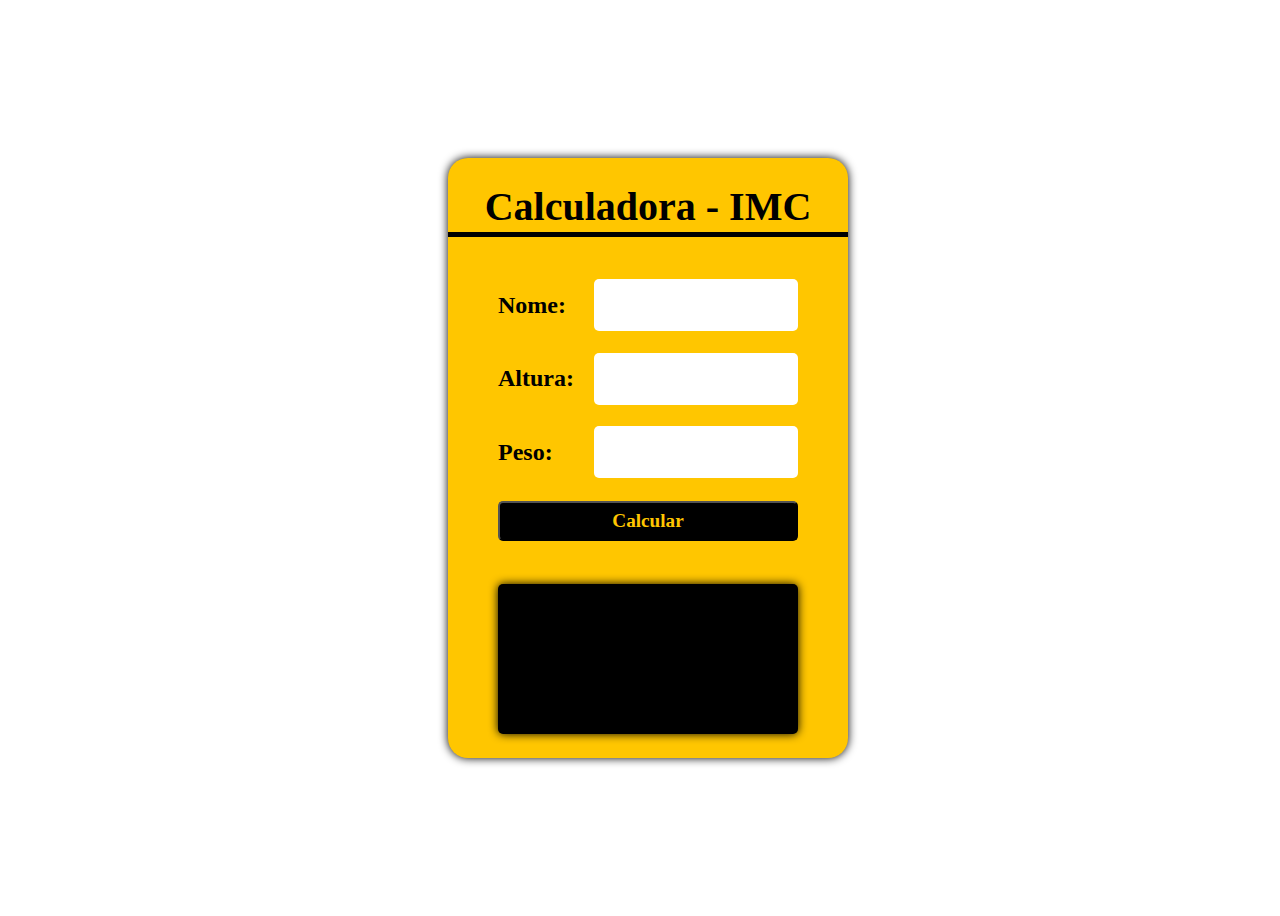
<file: Calculadora/index.html>
<!DOCTYPE html>
<html lang="en">
  <head>
    <meta charset="UTF-8">
    <meta name="viewport" content="width=device-width, initial-scale=1.0">
    <title>IMC</title>
    <link rel="stylesheet" href="style.css">
  </head>
  <body>
    <main>
      <div class="container">
        <div class="title"> Calculadora - IMC </div>
        <div class="input">
            <label>Nome:</label>
            <input type="text" id='nome'>
        </div>
        <div class="input">
            <label>Altura:</label>
            <input type="number" id='altura'>
        </div>
        <div class="input">
            <label>Peso:</label>
            <input type="number" id='peso'>
        </div>
        <button id='calcular'>Calcular</button>

        <div class="result" id='resultado'></div>
      </div>
    </main>
    <script src="./imc.js"></script>
  </body>
</html>
</file>
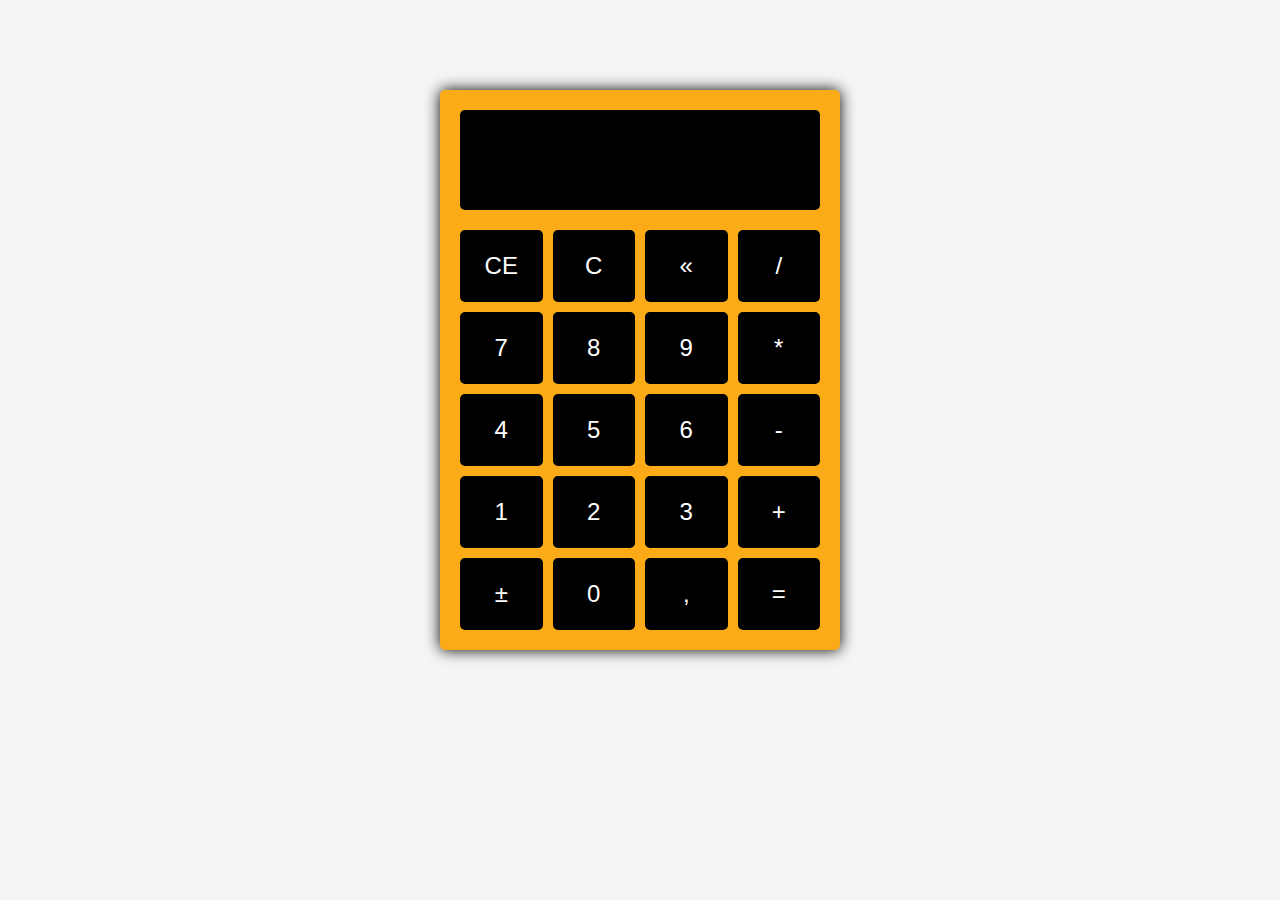
<file: CalculadoraTOTAL/index.html>
<!DOCTYPE html>
<html lang="en">
<head>
    <meta charset="UTF-8">
    <meta name="viewport" content="width=device-width, initial-scale=1.0">
    <link rel="stylesheet" href="style.css">
    <title>calculadora</title>
</head>
<body>
    <div class="calculator">
        <div class="display" id="display"></div>
        <div class="calculator-buttons">
            <button id="limparDisplay">CE</button>
            <button id="limparCalculo">C</button>
            <button id="backspace">«</button>
            <button id="operadorDividir">/</button>
            <button id="tecla7">7</button>
            <button id="tecla8">8</button>
            <button id="tecla9">9</button>
            <button id="operadorMultiplicar">*</button>
            <button id="tecla4">4</button>
            <button id="tecla5">5</button>
            <button id="tecla6">6</button>
            <button id="operadorSubtrair">-</button>
            <button id="tecla1">1</button>
            <button id="tecla2">2</button>
            <button id="tecla3">3</button>
            <button id="operadorAdicionar">+</button>
            <button id="inverter">±</button>
            <button id="tecla0">0</button>
            <button id="decimal">,</button>
            <button id="igual">=</button>
        </div>
    </div>
    <script src="calculadora.js"></script>
</body>
</html>
</file>
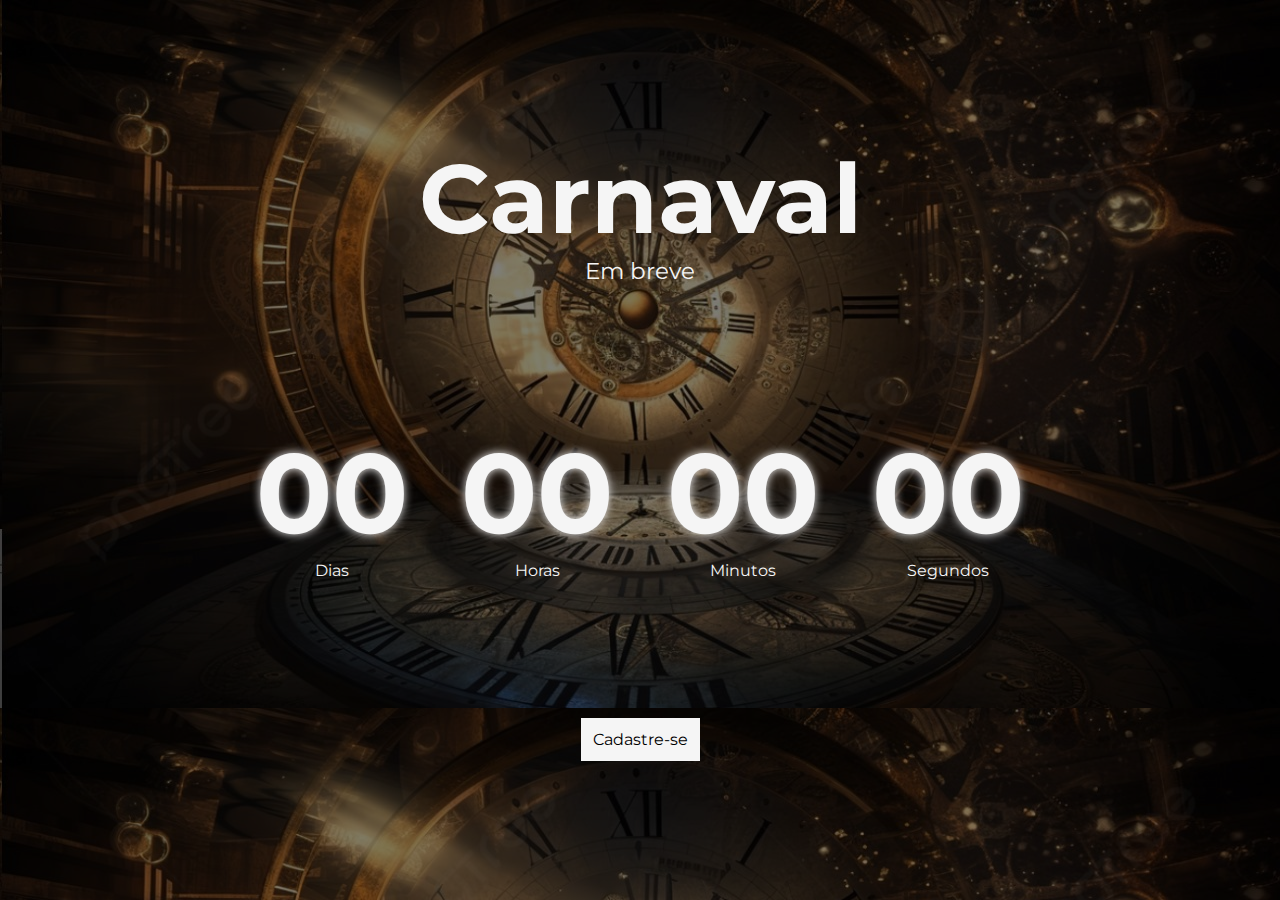
<file: CountDown/index.html>
<!DOCTYPE html>
<html lang="pt-br">
<head>
    <meta charset="UTF-8">
    <meta name="viewport" content="width=device-width, initial-scale=1.0">
    <link rel="stylesheet" href="style.css">
    <link href="https://fonts.googleapis.com/css2?family=Montserrat:wght@700&display=swap" rel="stylesheet">
    <title>Count Down</title>
</head>
<body>
    <div class="container">
        <div class='title'>
            <h1>Carnaval</h1>
            <p>Em breve</p>
        </div>

        <div class="countdown">
            <div >
                <h1 id="days">00</h1>
                <p>Dias</p>
            </div>
            <div>
                <h1 id="hours">00</h1>
                <p>Horas</p>
            </div>
            <div>
                <h1  id="minutes">00</h1>
                <p>Minutos</p>
            </div>
            <div>
                <h1 id="seconds">00</h1>
                <p>Segundos</p>
            </div>
        </div>

        <div class='button'>
            <p>Cadastre-se</p>
        </div>
    </div>

    <script src="./main.js"></script>
</body>
</html>
</file>
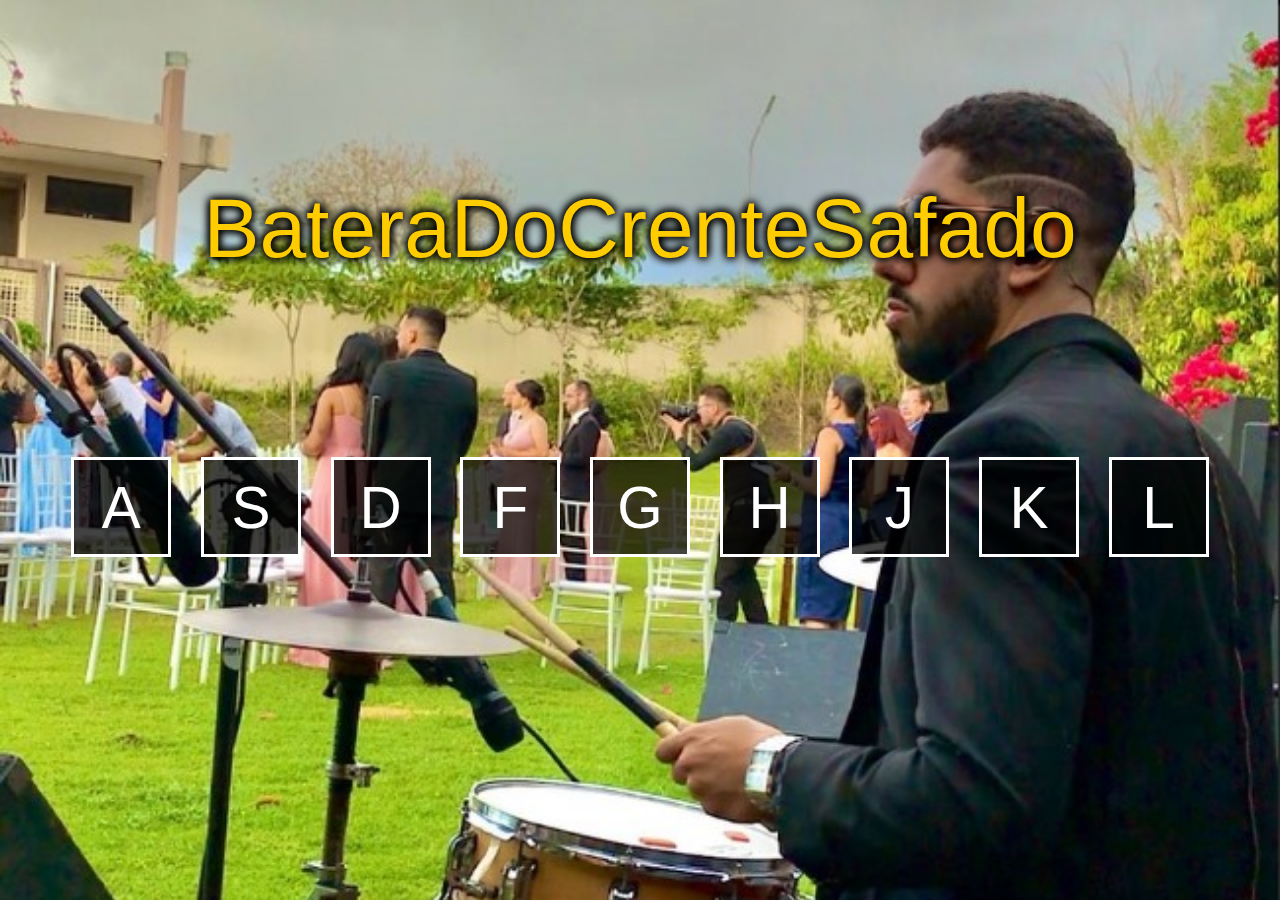
<file: DrumKit/index.html>
<!DOCTYPE html>
<html lang="en">
<head>
    <meta charset="UTF-8">
    <meta name="viewport" content="width=device-width, initial-scale=1.0">
    <link rel="stylesheet" href="style.css">
    <title>DRUMWEB</title>
</head>
<body>
    <main>
        <div class="title">BateraDoCrenteSafado</div>
        <div class="container" id="container"></div>
        <script src="./index.js"></script>
    </main>
</body>
</html>
</file>
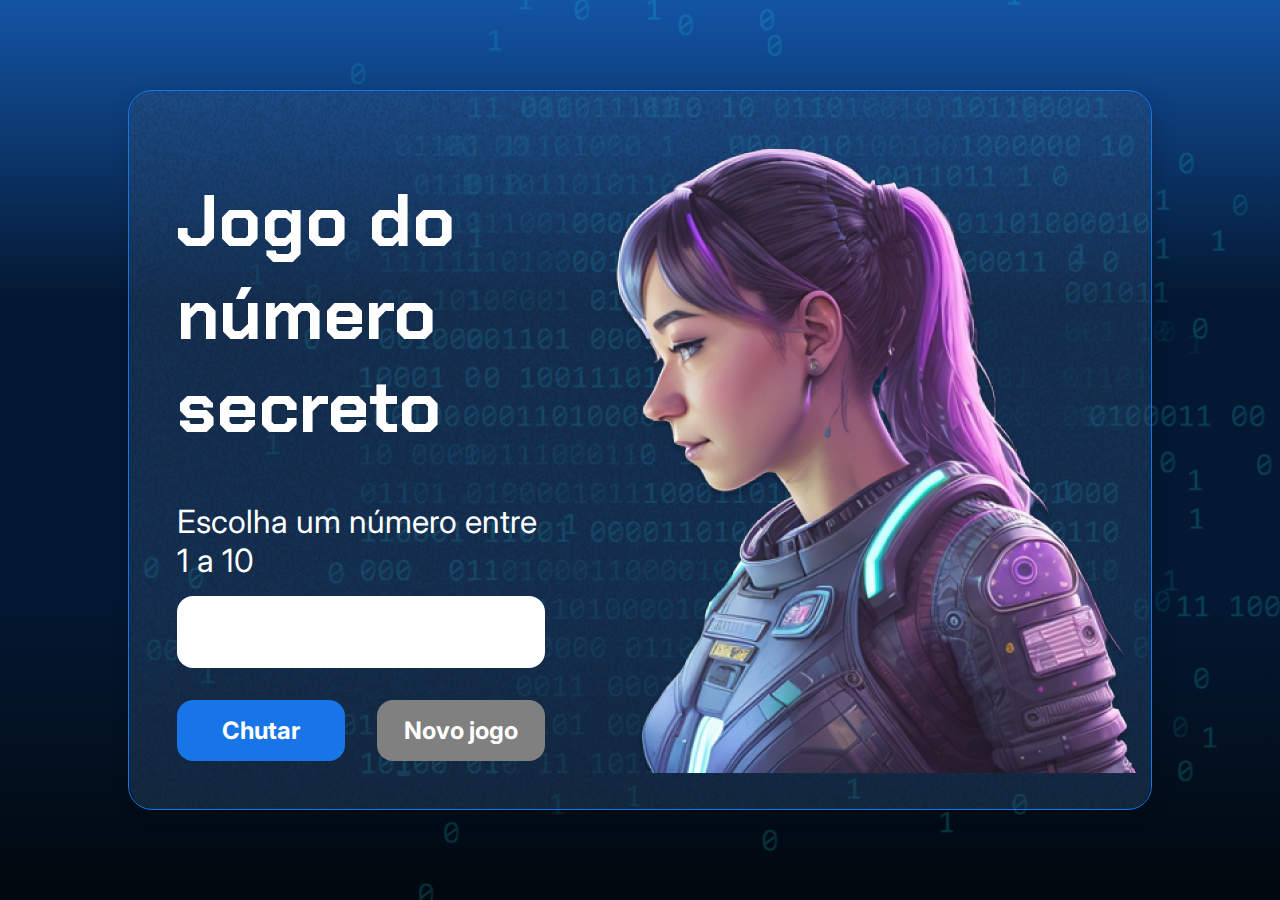
<file: projetoInicialLogicaDeProgramação/index.html>
<!DOCTYPE html>
<html lang="pt-br">

<head>
    <meta charset="UTF-8">
    <meta name="viewport" content="width=device-width, initial-scale=1.0">
    <script src="https://code.responsivevoice.org/responsivevoice.js"></script>
    <link rel="preconnect" href="https://fonts.googleapis.com">
    <link rel="preconnect" href="https://fonts.gstatic.com" crossorigin>
    <link href="https://fonts.googleapis.com/css2?family=Chakra+Petch:wght@700&family=Inter:wght@400;700&display=swap"
        rel="stylesheet">
    <link rel="stylesheet" href="style.css">
    <title>JS Game</title>
</head>

<body>

    <div class="container">
        <div class="container__conteudo">
            <div class="container__informacoes">
                <div class="container__texto">
                    <h1>Adivinhe o <span class="container__texto-azul">numero secreto</span></h1>
                    <p class="texto__paragrafo">Escolha um número entre 1 a 10</p>
                </div>
                <input type="number" min="1" max="10" class="container__input">
                <div class="chute container__botoes">
                    <button onclick="verificarChute()" class="container__botao">Chutar</button>
                    <button onclick="reiniciarJogo()" id="reiniciar" class="container__botao" disabled>Novo jogo</button>
                </div>
            </div>
            <img src="./img/ia.png" alt="Uma pessoa olhando para a esquerda" class="container__imagem-pessoa" />
        </div>
    </div>




    <script src="app.js" defer></script>
</body>

</html>
</file>
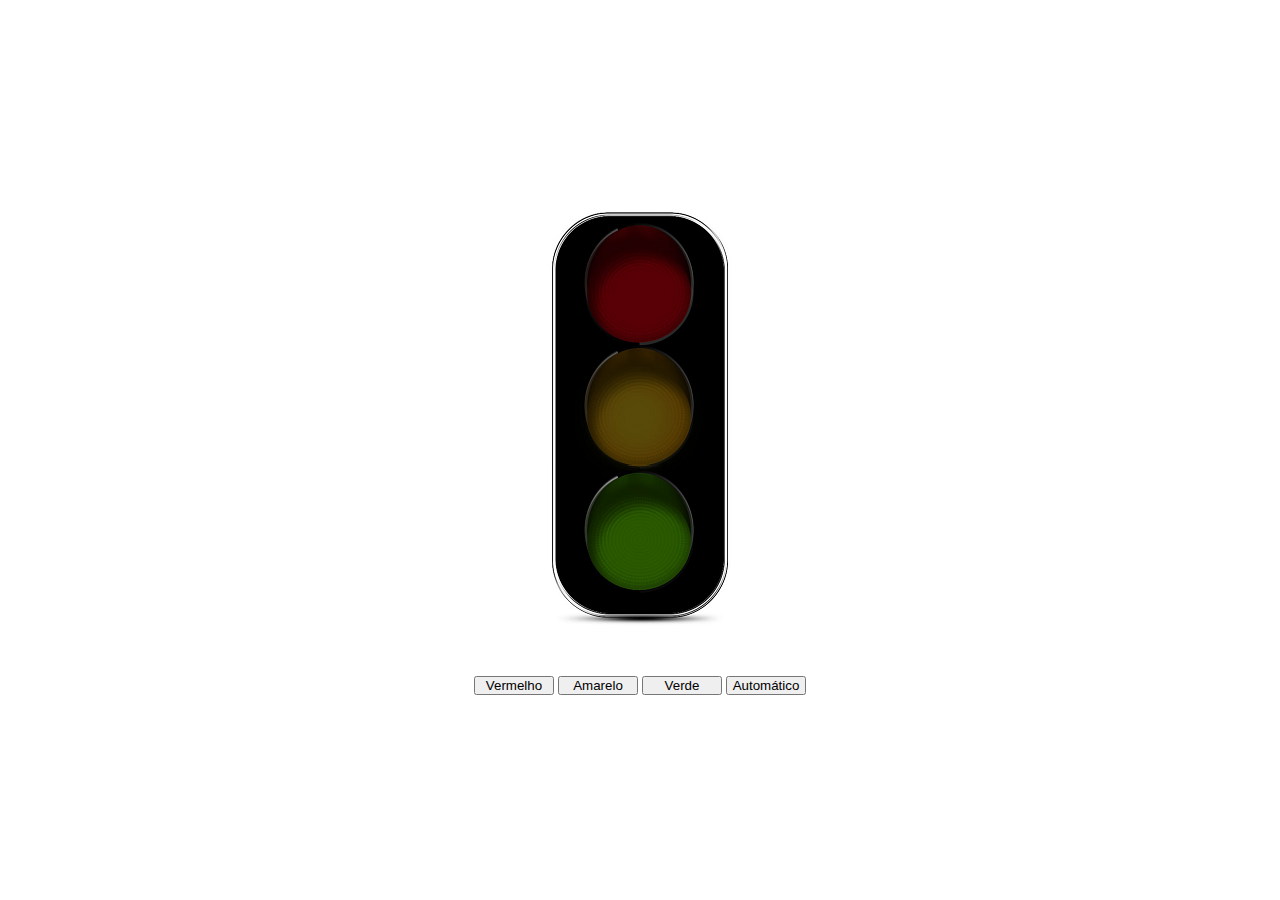
<file: Semaforo/index.html>
<!DOCTYPE html>
<html lang="pt-br">
<head>
    <meta charset="UTF-8">
    <meta name="viewport" content="width=device-width, initial-scale=1.0">
    <title>Semáforo</title>
    <link rel="stylesheet" href="style.css">
</head>
<body>
    <main>
        <div>
            <img src="./img/desligado.png" id='img' >
        </div>
        <div id='buttons'>
            <button id='red' class="button" >Vermelho</button>
            <button id='yellow' class="button" >Amarelo</button>
            <button id='green' class="button" >Verde</button>
            <button name='teste' id='automatic' class="button" >Automático</button>
        </div>
    </main>

    <script src="./semaforo.js"></script>
</body>
</html>
</file>
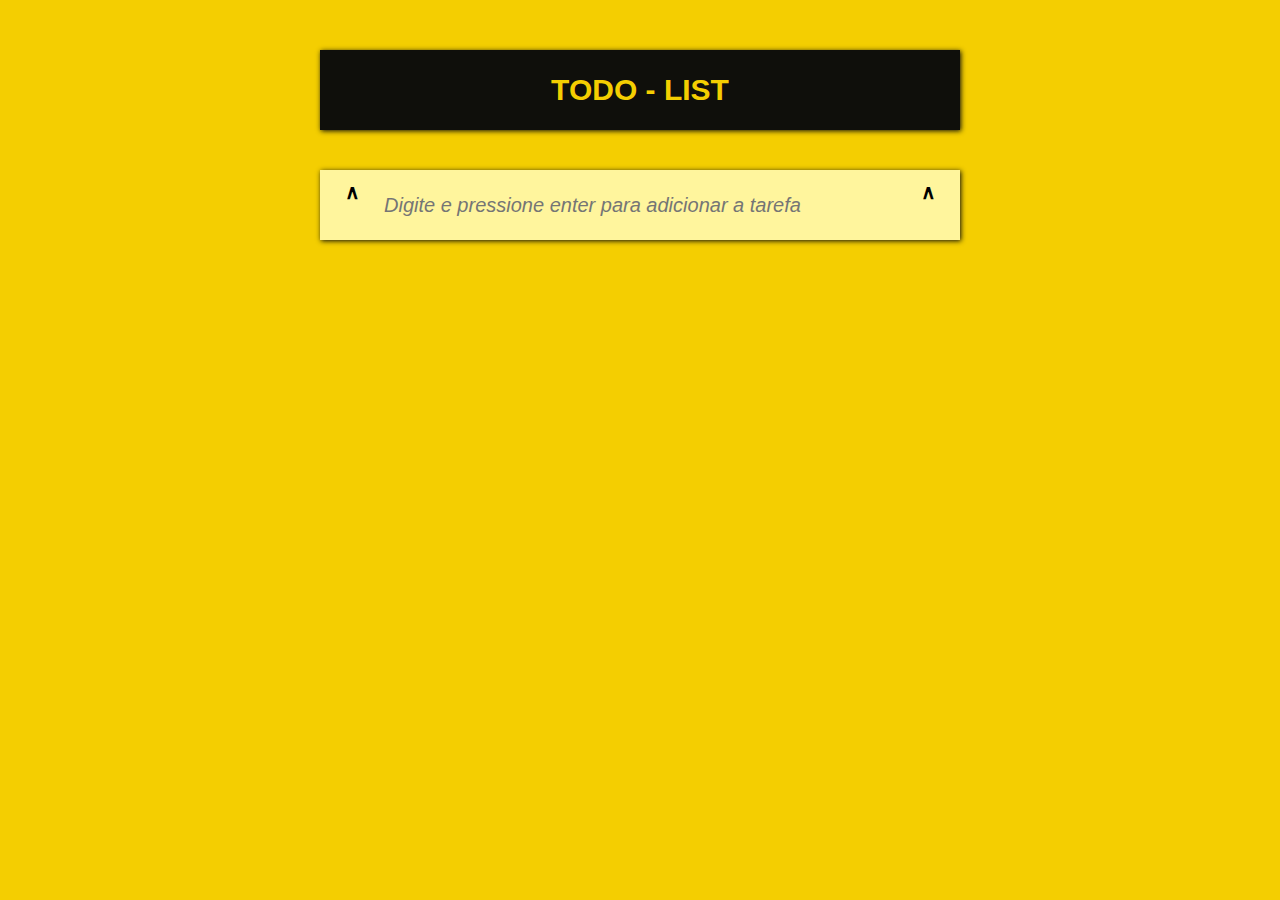
<file: ToDoLista/index.html>
<!DOCTYPE html>
<html lang="pt-br">
<head>
    <meta charset="UTF-8">
    <meta name="viewport" content="width=device-width, initial-scale=1.0">
    <link rel="stylesheet" href="style.css">
    <title>todo-list</title>
</head>
<body>
    <div class="todo">
        <div class="todo__title">
            TODO - LIST
        </div>

        <div class="todo__list" id='todoList'>

        </div>

        <div class="todo__new-item" id="newItem">
            <div>&and;</div>
            <input type="text" placeholder="Digite e pressione enter para adicionar a tarefa">
            <div>&and;</div>
        </div>
    </div>
    <script src="app.js"></script>
</body>
</html>
</file>
<file: Calculadora/style.css>
main{
  display: flex;
  width: 100vw;
  height: 100vh;
  justify-content: center;
  align-items: center;

}

.container{
  display: flex;
  flex-direction: column;
  background: rgb(255,198,0);
  width: 400px;
  height: 600px;
  align-items: center;
  justify-content: space-evenly;
  border-radius: 20px;
  box-shadow: 0 0 10px black;
}

.title{
  display: flex;
  justify-content: center;
  align-items: center;
  width: 100%;
  height: 50px;
  font: bold 2.5rem serif;
  border-bottom: solid 5px black;
  margin-bottom: 20px;
}

.input {
  display: flex;
  width: 300px;
  height: 50px;
  justify-content: space-between;
  align-items: center;
}
.input input {
  width: 200px;
  height: 50px;
  border-radius: 5px;
  border:none;
  outline: 0;
  font: bold 1.5rem serif;
  text-align: center;
}

.input label {
  font: bold 1.5rem serif;
}

button{
  width: 300px;
  height: 40px;
  font: bold 1.2rem serif;
  background: #000;
  color: rgb(255,198,0);
  outline: none;
  border-radius: 5px;
  cursor: pointer;
}

.result{
  display: flex;
  margin-top: 20px;
  align-items: center;
  width: 300px;
  height: 150px;
  border-radius: 5px;
  font: italic 1.5rem serif;
  box-shadow: 0px 0px 10px black;
  background: #000;
  color: rgb(255,198,0);
  padding: 20px;
  box-sizing: border-box;
  user-select: none;
}
</file>
<file: CalculadoraTOTAL/style.css>
* {
    margin: 0;
    padding: 0;
    box-sizing: border-box;
}

body{
    background-color: whitesmoke;
    padding: 90px 0;
}

.calculator {
    width: 400px;
    margin: 0 auto;
    background-color: #FBAB18;
    padding: 20px;
    border-radius: 5px;
    box-shadow: 0 0 15px black;
}

.display{
    display: flex;
    justify-content: flex-end;
    width: 100%;
    height: 100px;
    margin-bottom: 20px;
    padding: 15px;
    background-color: black;
    color: white;
    font: normal 4rem serif;
    overflow: hidden;
    border-radius: 5px;
}

.calculator-buttons{
    display: grid;
    grid-template-columns: 1fr 1fr 1fr 1fr;
    grid-gap: 10px;
}

.calculator button{
    background-color: black;
    color: white;
    padding: 20px;
    border-radius: 5px;
    font-size: 1.5rem;
    outline: none;
    cursor: pointer;
    border: 2px solid black;
}

button:hover{
    background-color: #FBAB18;
    color: black;
}
</file>
<file: CountDown/style.css>
*{
    margin: 0;
    padding: 0;
    box-sizing: border-box;
}

body{
    background-image: url('./bg.jpg');
    color: whitesmoke;
    font-family: 'montserrat'; sans-serif;
    user-select: none;
}

.container{
    display: flex;
    flex-direction: column;
    width: 100vw;
    height: 100vh;
    align-items: center;
    justify-content: space-evenly;
    text-align: center;
    background-color: #00000080;
}

.title {
    font-size: calc(10px + 3vw);
}

.title p {
    font-size: calc(10px + 1vw);
}

.countdown {
    display: flex;
    width: 60vw;
    justify-content: space-between;
}

.countdown h1 {
    font-size: calc(10px + 8vw);
    text-shadow: 0 0 10px whitesmoke;
}

.button {
    background-color: whitesmoke;
    color: black;
    padding: 10px ;
    cursor: pointer;
    border: solid 2px whitesmoke;
}

.button:hover {
    background-color: black;
    color: whitesmoke;
}
</file>
<file: DrumKit/style.css>
*{
    margin: 0;
    padding:0;
    box-sizing: border-box;
}

body{
    background-image: url('./img/back.jpg');
    background-size: cover;
    width: 100vw;
    height: 100vh;
    font-family: 'Open Sans', sans-serif;
}

main{
    display: flex;
    flex-direction: column;
}

.title{
    color: #ffcc00;
    margin: 20vh auto;
    font-size: calc(5vw + 20px);
    text-shadow: 0 0 10px black,
                 0 0 10px black,
                 0 0 10px black;
}

.container{
    width: 90vw;
    height: 100px;
    margin: 0 auto;
    display: flex;
    flex-wrap: wrap;
    align-items: center;
    justify-content: space-around;
    gap: 15px;
}
.key{
    display: flex;
    width: 100px;
    height: 100px;
    align-items: center;
    justify-content: center;
    background-color: #000000BB;
    color: white;
    font-size: calc(3vw + 20px);
    border: 3px solid white;
    user-select: none;
    cursor: pointer;
    transition: transform .2s;
}
.active{
    transform: scale(1.3);
    border-color: #ffcc00;
    box-shadow: 0 0 50px #ffcc00;
}
</file>
<file: projetoInicialLogicaDeProgramação/style.css>
* {
    box-sizing: border-box;
    margin: 0;
    padding: 0;
    color: white;
}

body {
    background: linear-gradient(#1354A5 0%, #041832 33.33%, #041832 66.67%, #01080E 100%);
    height: 100vh;
    display: flex;
    align-items: center;
    justify-content: center;
}


body::before {
    background-image: url("img/code.png");
    background-repeat: no-repeat;
    background-position: right;
    content: "";
    display: block;
    position: absolute;
    width: 100%;
    height: 100%;
    opacity: 0.4;
}

.container {
    width: 80%;
    height: 80%;
    display: flex;
    align-items: center;
    justify-content: space-between;
    border-radius: 24px;
    border: 1px solid #1875E8;
    box-shadow: 4px 4px 20px 0px rgba(1, 8, 14, 0.15);
    background-image: url("img/Ruido.png");
    background-size: 100% 100%;
    position: relative;
}


.container__conteudo {
    display: flex;
    align-items: center;
    position: absolute;
    bottom: 0;
}

.container__informacoes {
    flex: 1;
    padding: 3rem;
}

.container__botao {
    border-radius: 16px;
    background: #1875E8;
    padding: 16px 24px;
    width: 100%;
    font-size: 24px;
    font-weight: 700;
    border: none;
    margin-top: 2rem;
}

.container__texto {
    margin: 16px 0 16px 0;
}

.container__texto-azul {
    color: #1875E8;
}

.container__input {
    width: 100%;
    height: 72px;
    border-radius: 16px;
    background-color: #FFF;
    border: none;
    color: #1875E8;
    padding: 2rem;
    font-size: 24px;
    font-weight: 700;
    font-family: 'Inter', sans-serif;
}

.container__botoes {
    display: flex;
    gap: 2em;
}

h1 {
    font-family: 'Chakra Petch', sans-serif;
    font-size: 72px;
    padding-bottom: 3rem;
}

p,
button {
    font-family: 'Inter', sans-serif;
}

.texto__paragrafo {
    font-size: 32px;
    font-weight: 400;
}

button:disabled {
    background-color: gray;
}

@media screen and (max-width: 1250px) {

    h1 {
        font-size: 50px;
    }

    .container__botao {
        font-size: 16px;
    }


    .texto__paragrafo {
        font-size: 24px;
    }

    .container__imagem-pessoa {
        display: none;
    }

    .container__conteudo {
        display: block;
        position: inherit;
    }

    .container__informacoes {
        padding: 1rem
    }
}
</file>
<file: Semaforo/style.css>
*{
    margin: 0;
    padding: 0;
    box-sizing: border-box;
}

main {
    display: flex;
    height: 100vh;
    flex-direction: column;
    align-items: center;
    justify-content: center;
    gap: 5vh;
}
.button {
    width: 80px;
}
</file>
<file: ToDoLista/style.css>
:root {
    --primary-color: #F4CE01;
    --secondary-color: #0F0F0B;
}

* {
    margin: 0;
    padding: 0;
    box-sizing: border-box;
}
html {
    font-size: 62.5%;
}

body {
    background-color: var(--primary-color);
    font: bold 2rem 'Open Sans', sans-serif;
}

.todo {
    display: flex;
    width: 50vw;
    flex-direction: column;
    align-items: center;
    margin: 0 auto;
    gap: 15px;
}

.todo__title {
    display: flex;
    background-color: var(--secondary-color);
    width: 100%;
    height: 80px;
    justify-content: center;
    align-items: center;
    margin-top: 50px;
    box-shadow: 1px 1px 5px var(--secondary-color);
    font-size: 3rem;
    color: var(--primary-color);
}

.todo__list {
    display: flex;
    width: 100%;
    flex-direction: column;
    gap: 10px;
}

.todo__item{
    display: flex;
    width: 100%;
    height: 60px;
    justify-content: space-between;
    align-items: center;
    padding: 5px;
    box-shadow: 1px 1px 5px var(--secondary-color);
}
.todo__item > div {
    width: 80%;
}
.todo__item:hover {
    cursor: pointer;
    transition: all .5s ease;
    background-color: var(--secondary-color);
    color: var(--primary-color);
}


.todo__item > input[type='text'] {
    border: none;
    width: 80%;
    font: inherit;
}

.todo__item > input[type='button'],
.todo__item > input[type='checkbox'] {
    width: 30px;
    height: 30px;
    font: inherit;
}


.todo__item > input[type='checkbox']:checked  + div {
    text-decoration:line-through;
}

.todo__new-item{
    display: flex;
    background-color: #fff59d;
    width: 100%;
    height: 70px;
    justify-content: space-evenly;
    padding: 10px 0;
    box-shadow: 1px 1px 5px var(--secondary-color);
    margin: 10px;
    font: inherit;
}

.todo__new-item > input{
    background-color: #fff59d;
    border: none;
    width: 80%;
    outline: none;
    font: inherit;
}

.todo__new-item > input::placeholder {
    font-style: italic;
    font-weight: normal;
}
</file>
